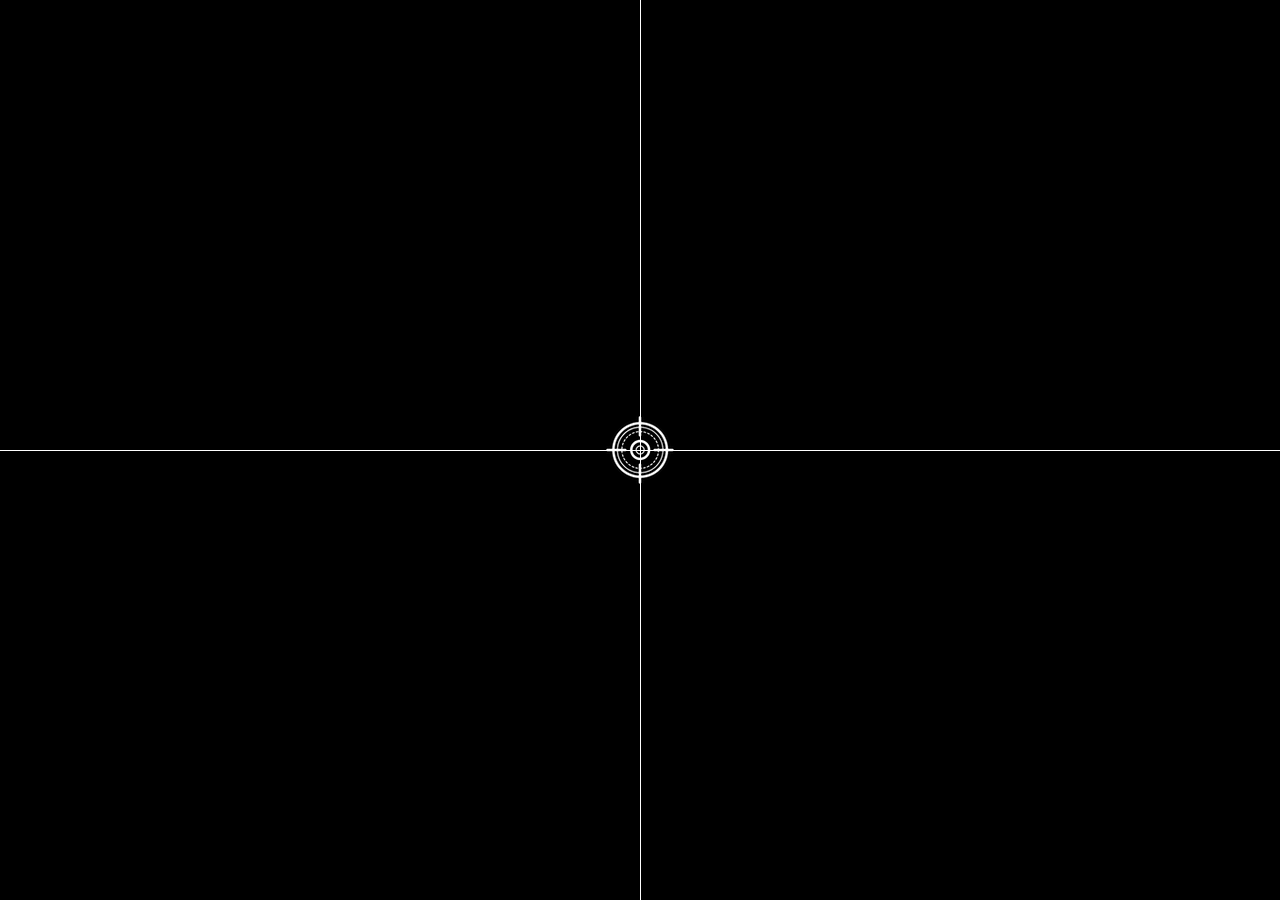
<file: chapter1/exercise1 - coordinates/index.html>
<!DOCTYPE html>
<html lang="en">
  <head>
    <meta charset="UTF-8" />
    <meta name="viewport" content="width=device-width, initial-scale=1.0" />
    <title>Coordinates</title>
    <script src="main.js" defer></script>
    <link rel="stylesheet" href="style.css" />
  </head>
  <body>
<img src="img/target.png" alt="target" class="target">
<div class="line horizontal"></div>
<div class="line vertical"></div>
<div class="tag"></div>
  </body>
</html>
</file>
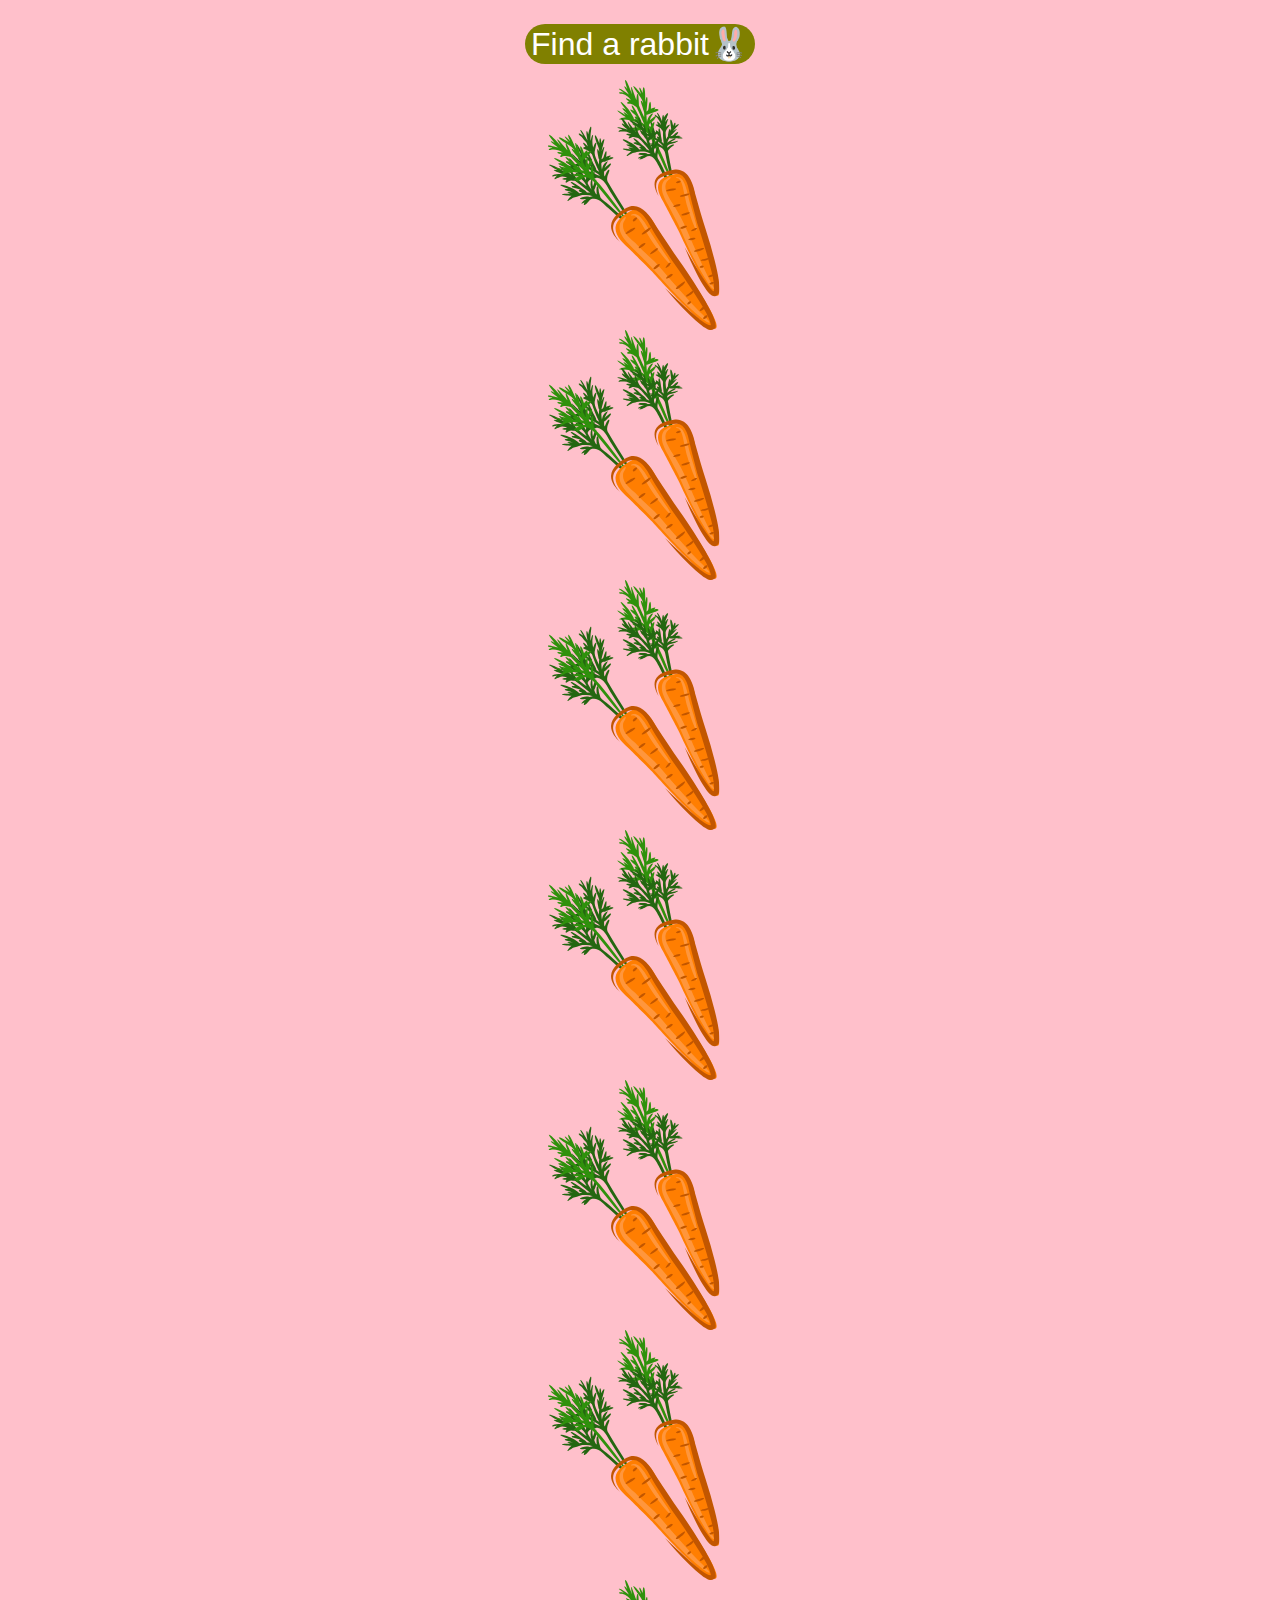
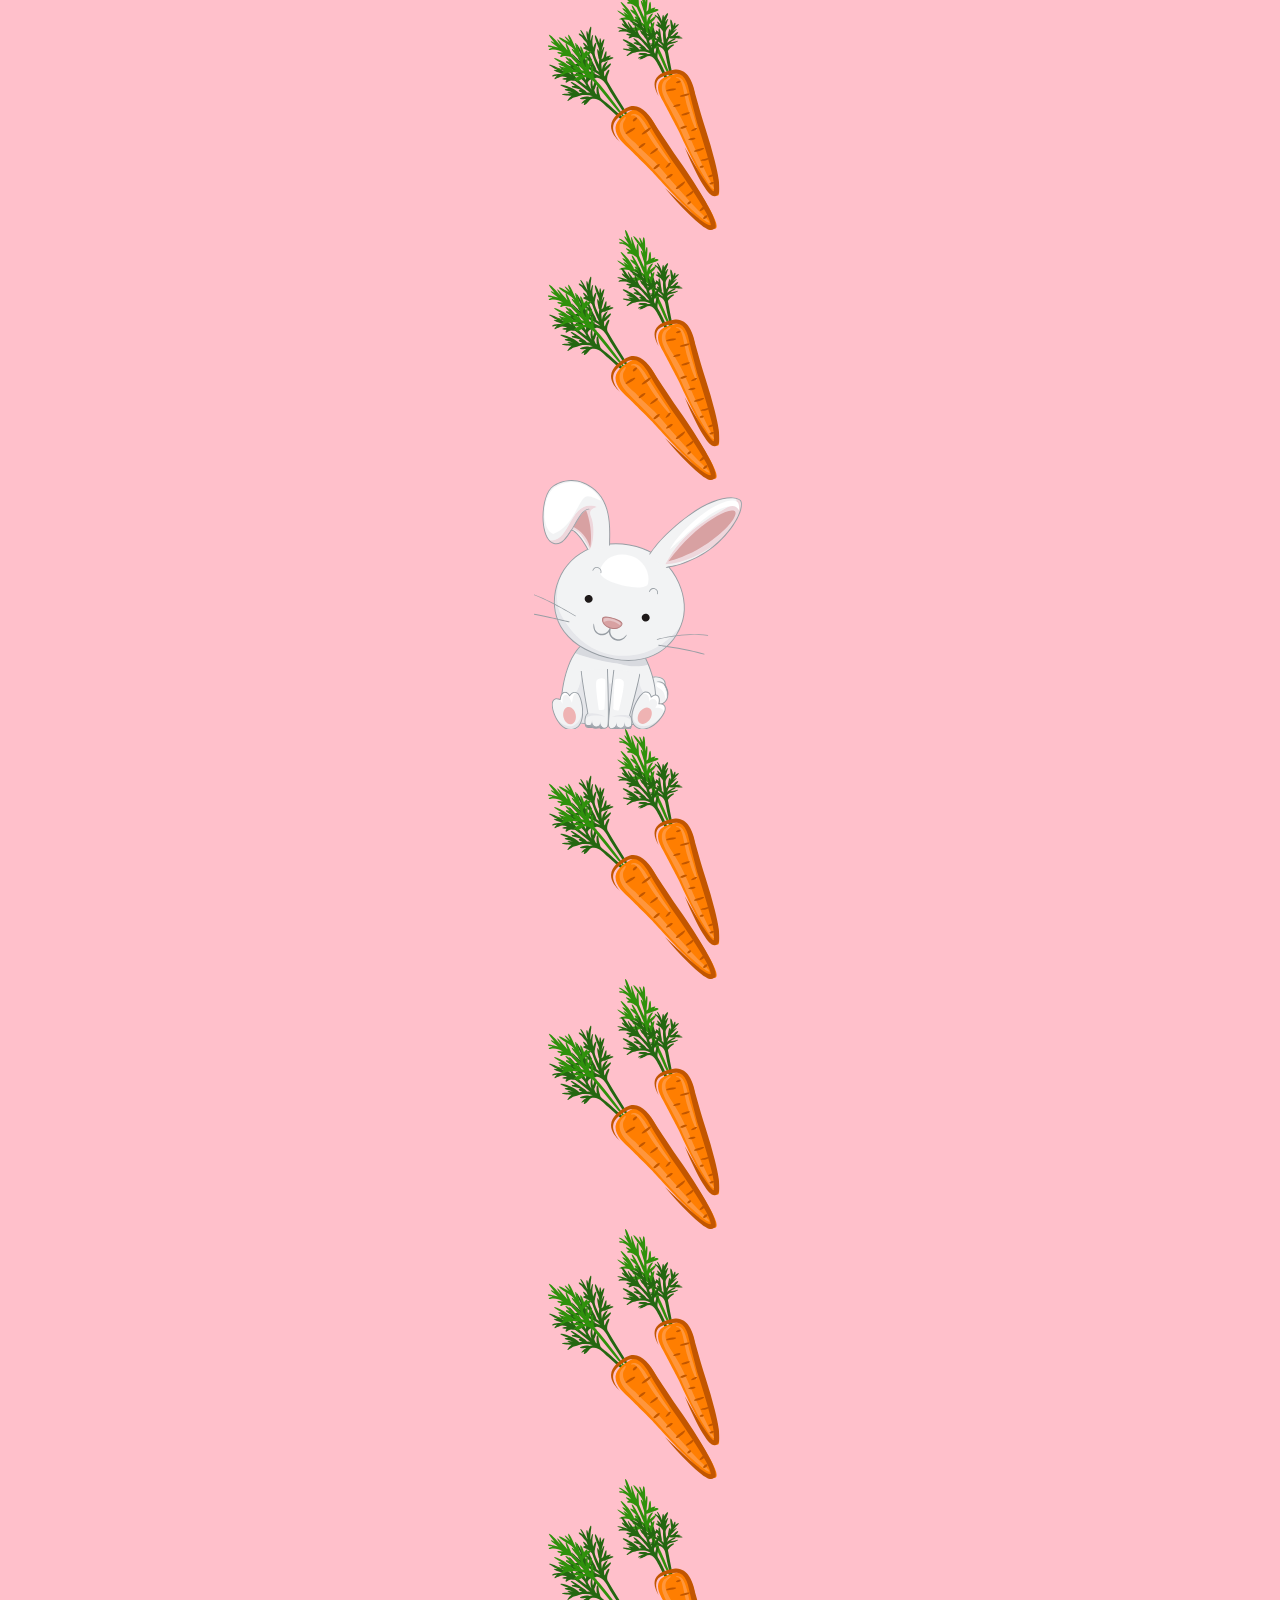
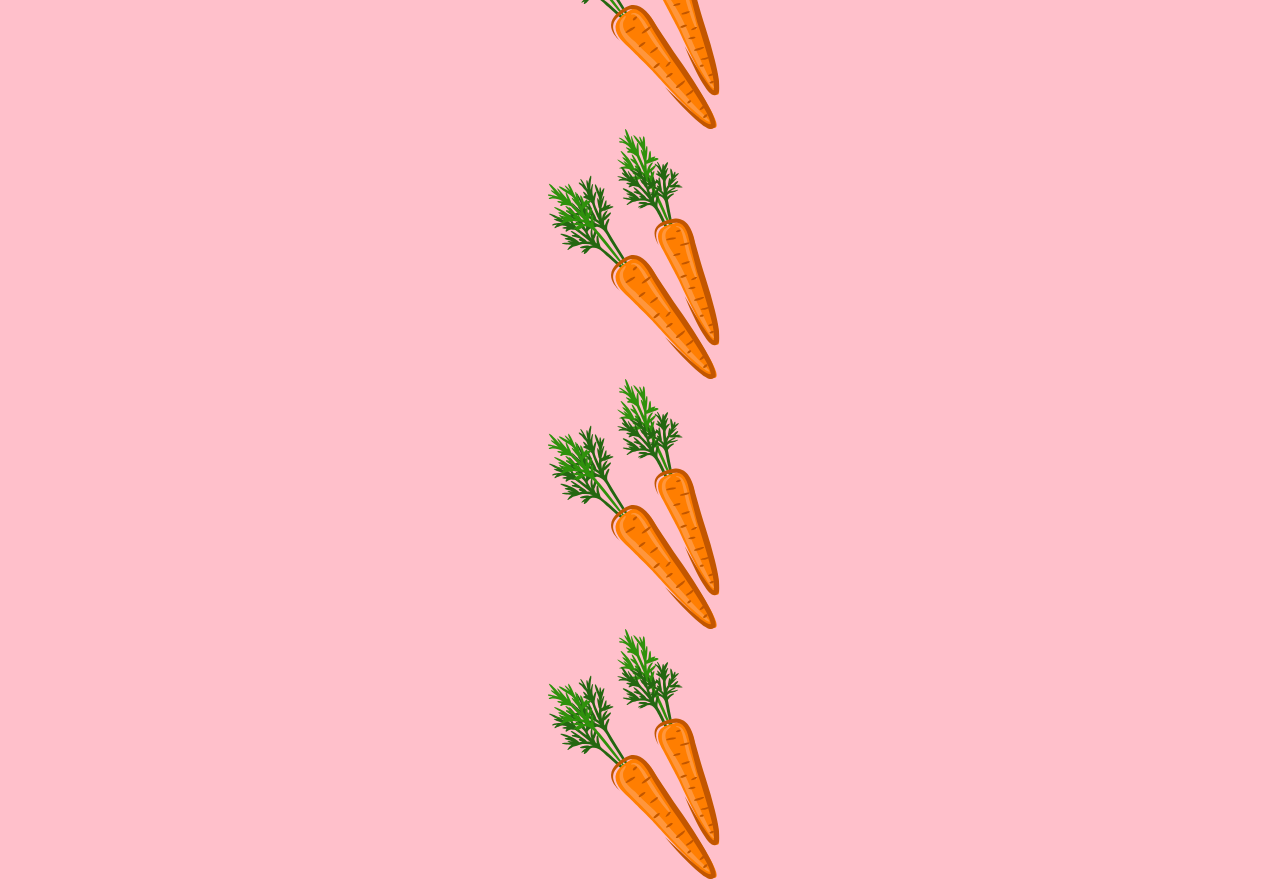
<file: chapter1/exercise2 - rabbits/index.html>
<!DOCTYPE html>
<html lang="en">
  <head>
    <meta charset="UTF-8" />
    <meta name="viewport" content="width=device-width, initial-scale=1.0" />
    <title>Scroll</title>
    <link rel="stylesheet" href="style.css">
    <script src="main.js" defer></script>
  </head>
  <body>
    <button>Find a rabbit🐰</button>
    <img src="img/carrot.png" alt="carrot" >
    <img src="img/carrot.png" alt="carrot" >
    <img src="img/carrot.png" alt="carrot" >
    <img src="img/carrot.png" alt="carrot" >
    <img src="img/carrot.png" alt="carrot" >
    <img src="img/carrot.png" alt="carrot" >
    <img src="img/carrot.png" alt="carrot" >
    <img src="img/carrot.png" alt="carrot" >
    <img src="img/rabbit.png" alt="rabbit" id="rabbit">
    <img src="img/carrot.png" alt="carrot" >
    <img src="img/carrot.png" alt="carrot" >
    <img src="img/carrot.png" alt="carrot" >
    <img src="img/carrot.png" alt="carrot" >
    <img src="img/carrot.png" alt="carrot" >
    <img src="img/carrot.png" alt="carrot" >
    <img src="img/carrot.png" alt="carrot" >
  </body>
</html>
</file>
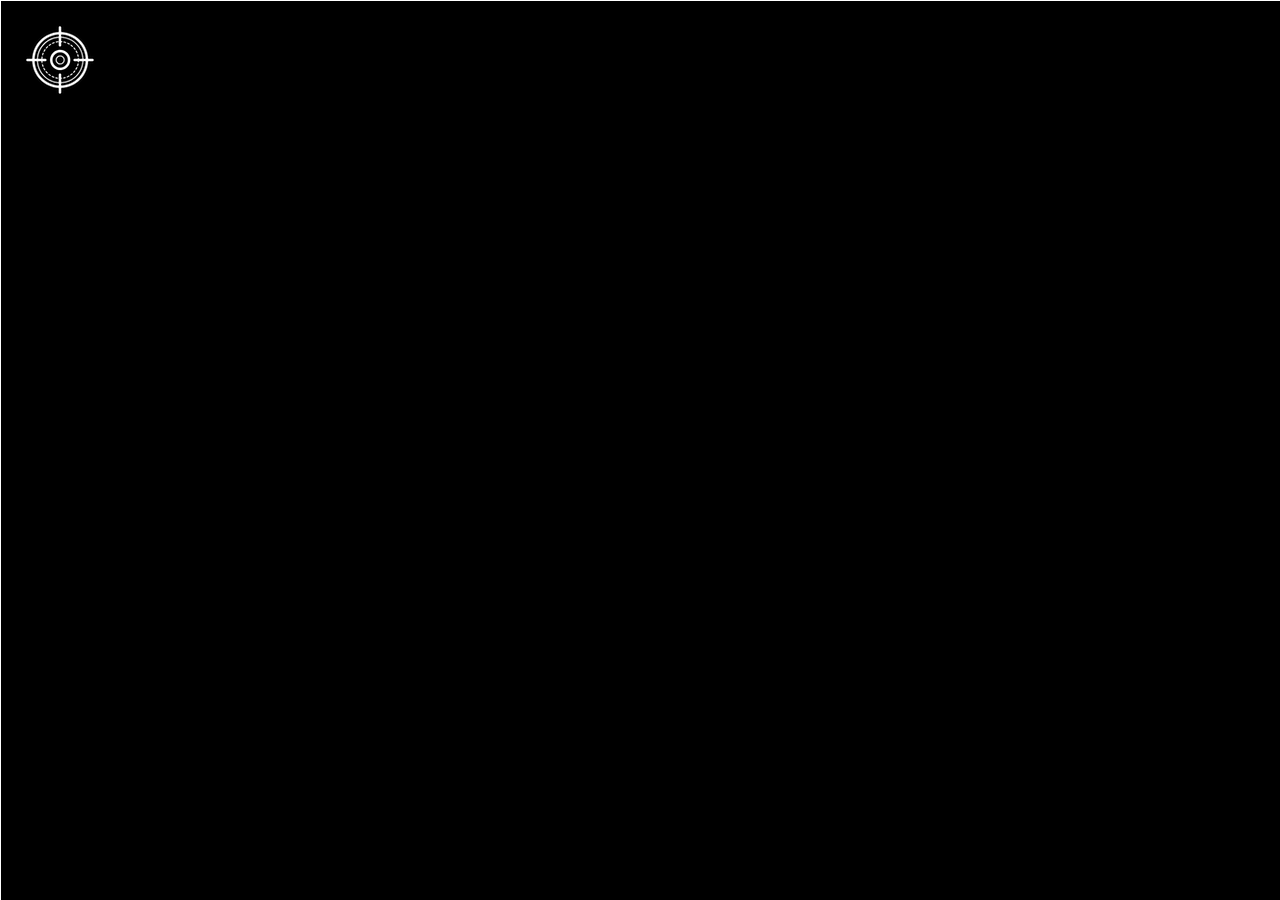
<file: chapter2/exercise - coorinate 성능/index.html>
<!DOCTYPE html>
<html lang="en">
  <head>
    <meta charset="UTF-8" />
    <meta name="viewport" content="width=device-width, initial-scale=1.0" />
    <title>Coordinates</title>
    <script src="main.js" defer></script>
    <link rel="stylesheet" href="style.css" />
  </head>
  <body>
    <img src="img/target.png" alt="target" class="target" />
    <div class="line horizontal"></div>
    <div class="line vertical"></div>
    <div class="tag"></div>
  </body>
</html>
</file>
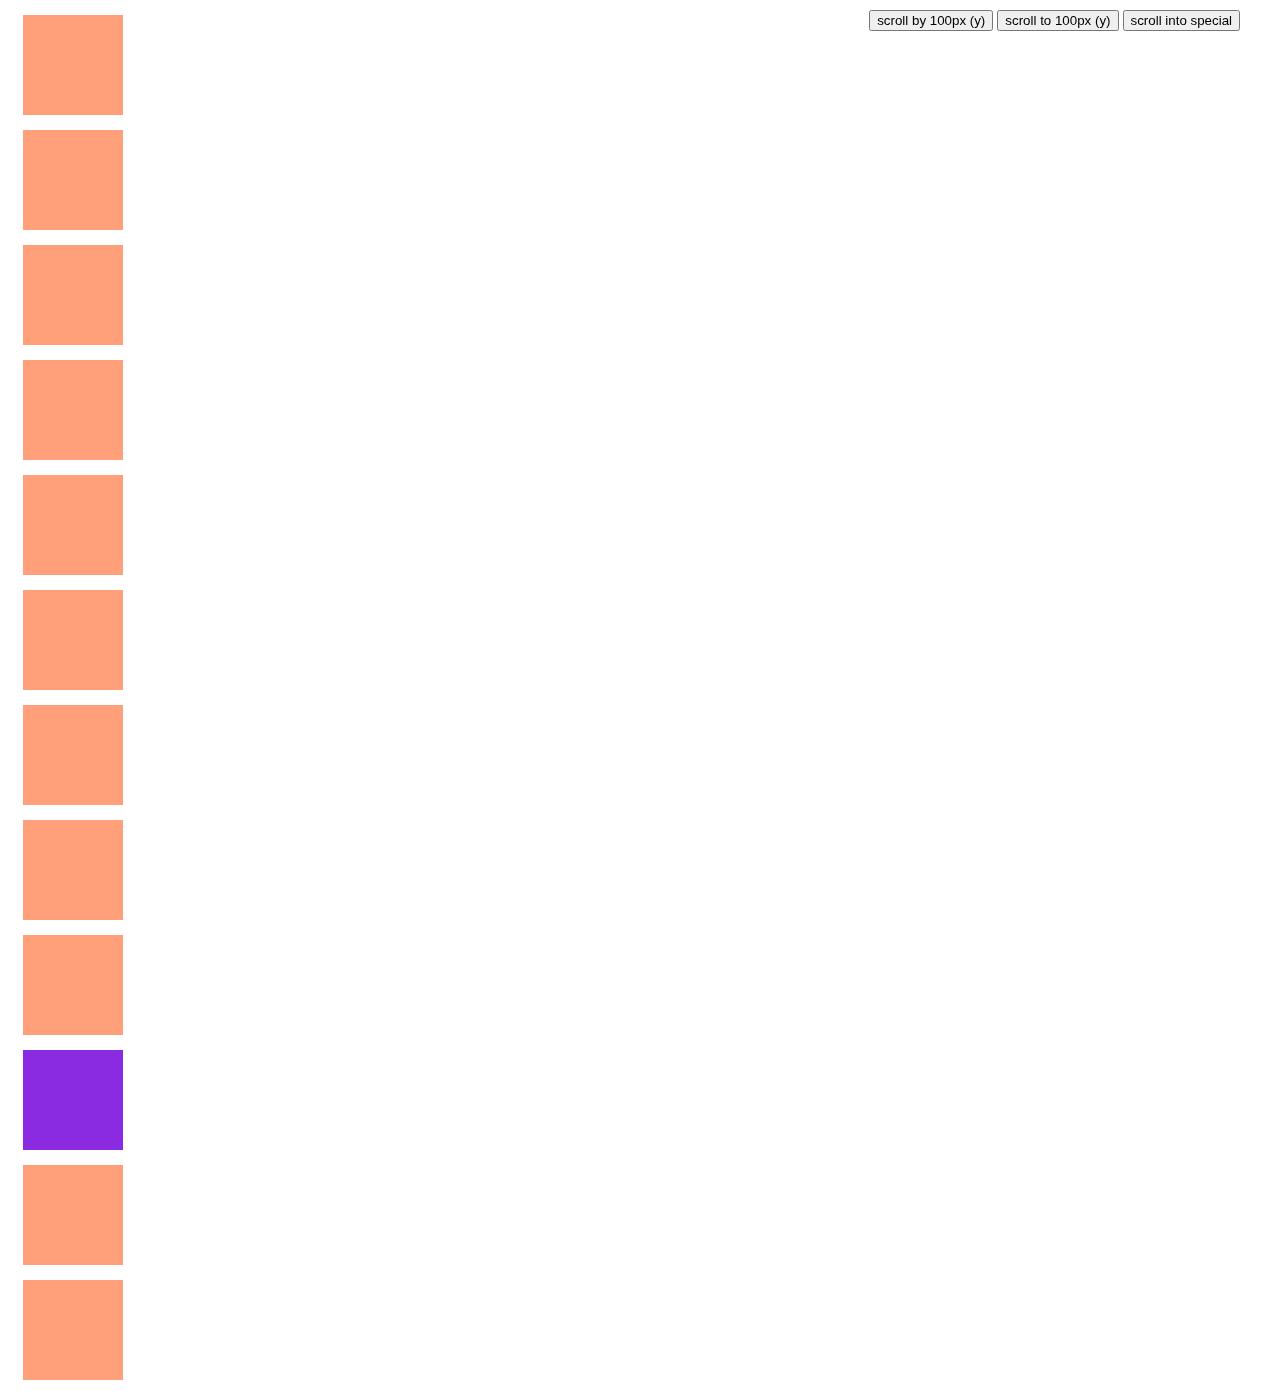
<file: chapter1/window-cordinates.html>
<html lang="en">
<head>
    <meta charset="UTF-8">
    <meta name="viewport" content="width=device-width, initial-scale=1.0">
    <title>cordinates</title>
    <style>
        div{
            width:100px;
            height:100px;
            background-color:lightsalmon;
            margin:15px;
        }

        div.special{
            background-color: blueviolet;
        }
        aside{
            position: fixed;
            top:10px;
            right:40px;
        }
    </style>
</head>
<body>
   <div ></div>
   <div ></div>
   <div ></div>
   <div ></div>
   <div ></div>
   <div ></div>
   <div ></div>
   <div ></div>
   <div ></div>
   <div class="special"></div>
   <div ></div>
   <div ></div>
   <aside>
    <button type="button" class="scroll-by">scroll by 100px (y)</button>
    <button type="button" class="scroll-to">scroll to 100px (y)</button>
    <button type="button" class="scroll-into">scroll into special</button></aside>

   <script>
    const special =document.querySelector(".special");
    document.querySelector('.scroll-by').onclick=()=>{
       window.scrollBy(0,100);
    };
    document.querySelector('.scroll-to').onclick=()=>{
        window.scrollTo(0,100);
    };;
    document.querySelector('.scroll-into').onclick=()=>{
        special.scrollIntoView();
    };;
    special.addEventListener("click",(e)=>{
        const rect=special.getBoundingClientRect();
        console.log(rect);
        console.log(`client x:${e.clientX} client y:${e.clientY}`);
        console.log(`page x:${e.pageX} page y:${e.pageY}`)
    })


   </script>
</body>
</html>
</file>
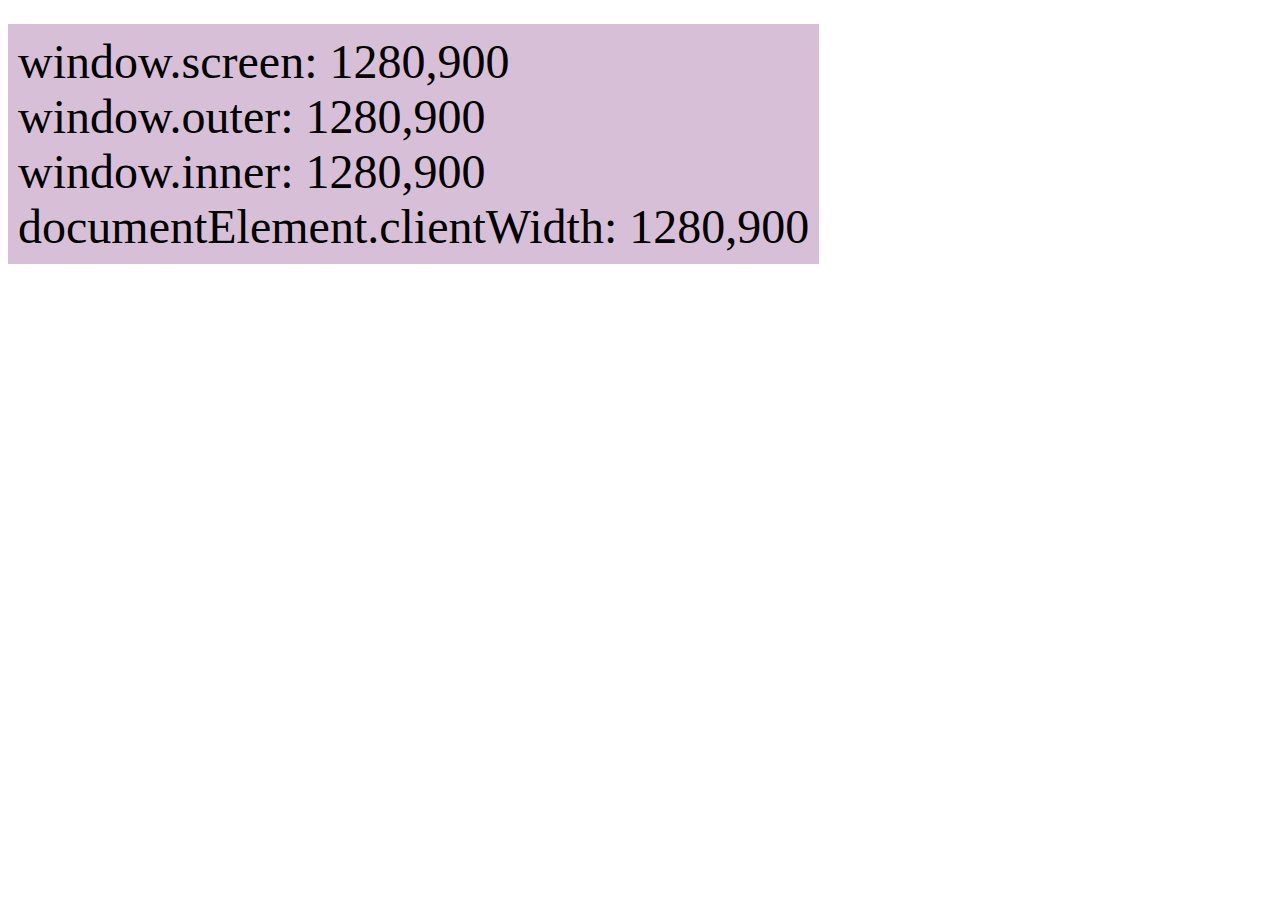
<file: chapter1/window-size.html>
<html lang="en">
<head>
    <meta charset="UTF-8">
    <meta name="viewport" content="width=device-width, initial-scale=1.0">
    <title>Window Size</title>
    <style>
        .tag{
            display:inline-block;
            padding: 10px;
            margin-top: 16px;
            font-size: 48px;
            background-color: thistle;
        }
    </style>
</head>
<body>
    <div class="tag">
       window size</div>
<script>
    const tag = document.querySelector('.tag');
    function updateTag(){
        tag.innerHTML = `
        window.screen: ${window.screen.width},${window.screen.height}<br/>
        window.outer: ${window.outerWidth},${window.outerHeight}<br/>
        window.inner: ${window.innerWidth},${window.innerHeight}<br/>
        documentElement.clientWidth: ${document.documentElement.clientWidth},${document.documentElement.clientHeight}
        `;
    }
    window.addEventListener('resize',updateTag);
    updateTag();
</script>
    </body>
</html>
</file>
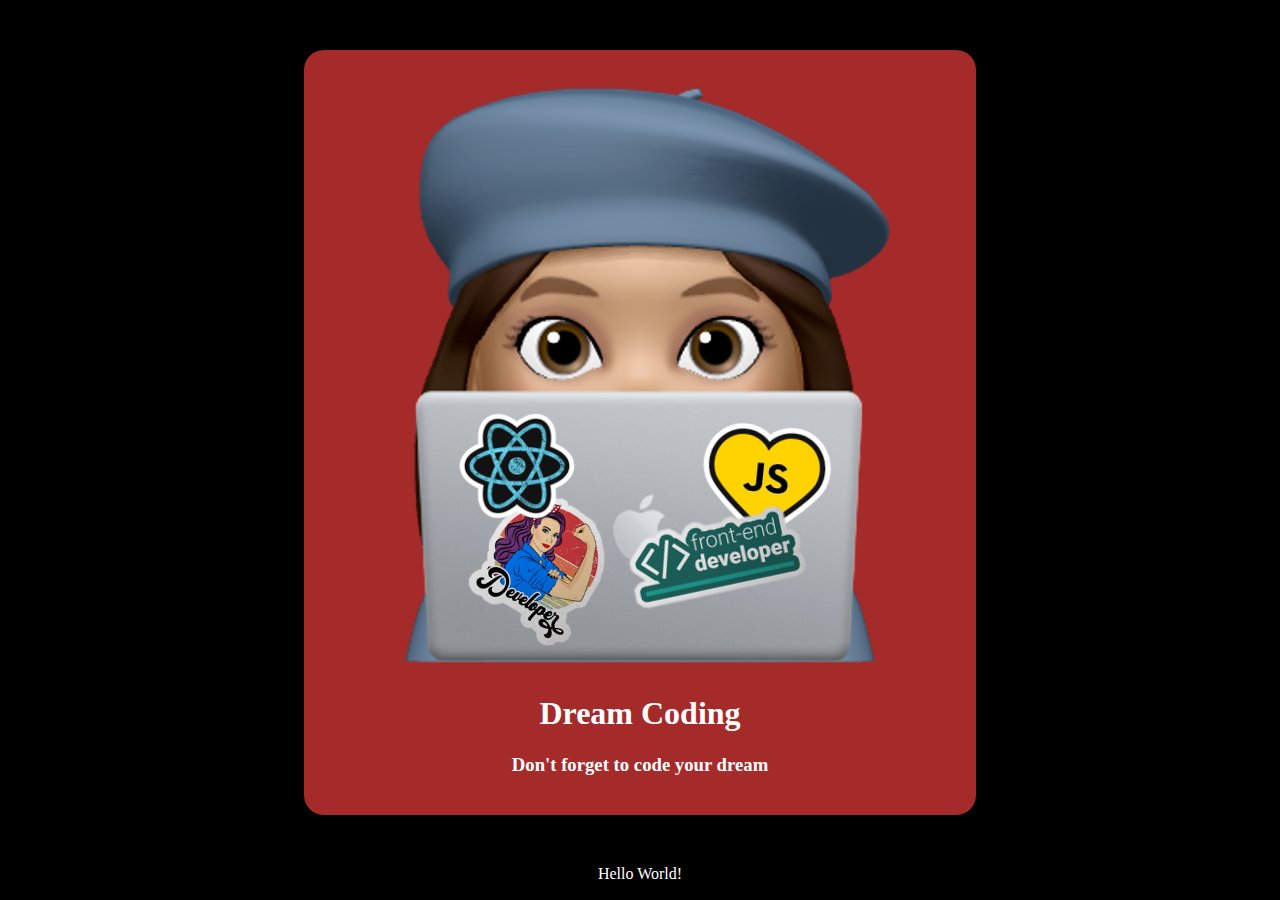
<file: chapter2/dom code/dom.html>
<!DOCTYPE html>
<html lang="en">
  <head>
    <meta charset="UTF-8" />
    <meta name="viewport" content="width=device-width, initial-scale=1.0" />
    <title>Document</title>
    <style>
      html {
        padding: 0px;
        margin: 0px;
      }

      body {
        background-color: black;
        text-align: center;
      }
      section {
        width: 50%;
        margin: 50px auto;
        background-color: brown;
        border-radius: 20px;
        padding: 20px;
      }
      img {
        z-index: 100;
        will-change: opacity;
      }
      h1,
      h3,
      span {
        color: white;
      }
    </style>
  </head>
  <body>
    <section>
      <img src="img/avatar.png" alt="avatar" />
      <h1 id="brand">Dream Coding</h1>
      <!-- hello -->
      <h3>Don't forget to code your dream</h3>
    </section>
    <span>Hello World!</span>
  </body>
</html>
</file>
<file: chapter1/exercise1 - coordinates/style.css>
body {
  background-color: black;
  width: 100%;
  height: 100%;
  margin: 0;
  padding: 0;
}

.line {
  position: absolute;
  background: white;
}
.horizontal {
  width: 100%;
  height: 1px;
  top: 50%;
}

.vertical {
  height: 100%;
  width: 1px;
  left: 50%;
}

.target {
  position: absolute;
  top: 50%;
  left: 50%;
  transform: translate(-50%, -50%);
}

.tag {
  color: white;
  position: absolute;
  top: 50%;
  left: 50%;
  transform: translate(20px, 20px);
  font-size: 38px;
}
</file>
<file: chapter1/exercise2 - rabbits/style.css>
body {
  background-color: pink;
  text-align: center;
}

img {
  display: block;
  margin: auto;
}

button {
  outline: none;
  background-color: olive;
  color: white;
  border: none;
  font-size: 32px;
  margin: 16px 0;
  cursor: pointer;
  border-radius: 20px;
}
</file>
<file: chapter2/exercise - coorinate 성능/style.css>
body {
  background-color: black;
  width: 100%;
  height: 100%;
  margin: 0;
  padding: 0;
}

.line {
  position: absolute;
  background: white;
}
.horizontal {
  width: 100%;
  height: 1px;
}

.vertical {
  height: 100%;
  width: 1px;
}

.target {
  position: absolute;
}

.tag {
  color: white;
  position: absolute;
  font-size: 38px;
  margin: 20px;
}
</file>
